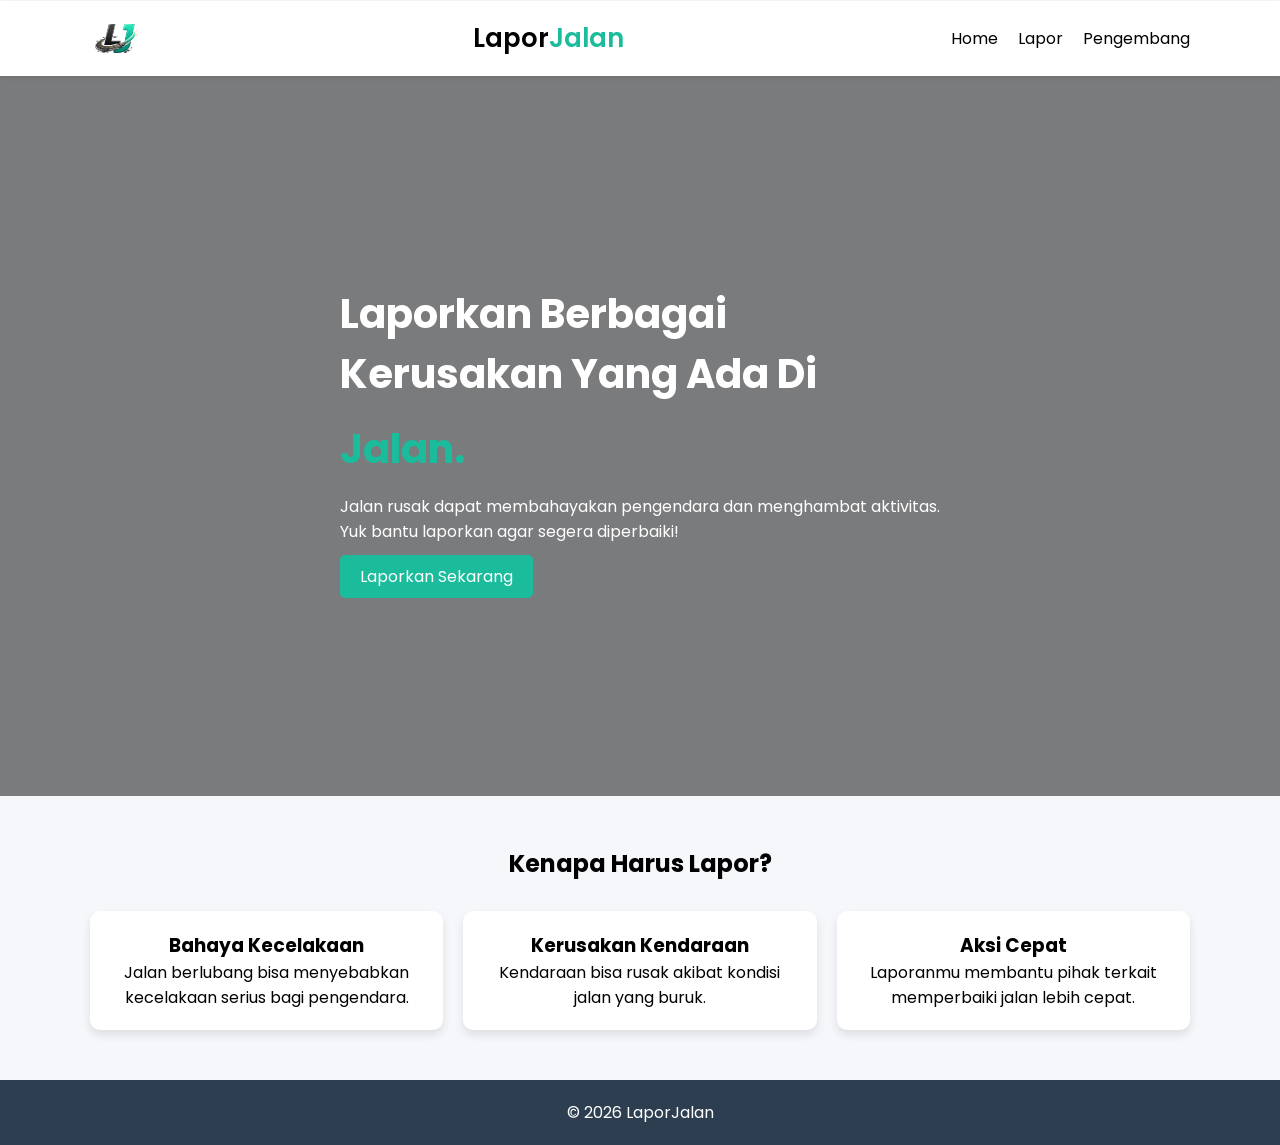
<file: index.html>
<!DOCTYPE html>
<html lang="id">
<head>
    <meta charset="UTF-8">
    <meta name="viewport" content="width=device-width, initial-scale=1.0">
    <title>LaporJalan</title>
    <link rel="icon" type="image/png" href="asset\logo.png">
    <link rel="stylesheet" href="css/style.css">
    <link href="https://fonts.googleapis.com/css2?family=Poppins:wght@300;400;600&display=swap" rel="stylesheet">
    <script src="js/script.js" defer></script>
</head>

<body>
    <nav>
        <div class="container navbar-content">
            <img src="asset/logo.png" alt="Logo">
            <a href="#" class="logo">Lapor<span>Jalan</span></a>
            <ul class="menu">
                <li><a href="#">Home</a></li>
                <li><a href="lapor.html">Lapor</a></li>
                <li><a href="tim.html">Pengembang</a></li>
            </ul>
        </div>
    </nav>

    <!-- isi -->
    <section class="isi">
        <div class="container isi-content">
            <h1>Laporkan Berbagai Kerusakan Yang Ada Di <h1 id="text" class="hallo"></h1></h1>
            <p> Jalan rusak dapat membahayakan pengendara dan menghambat aktivitas.
                Yuk bantu laporkan agar segera diperbaiki!
            </p>
            <a href="lapor.html" class="btn">Laporkan Sekarang</a>
        </div>
    </section>
    

    <!-- Info -->
    <section class="info">
        <div class="container">
            <h2>Kenapa Harus Lapor?</h2>
            <div class="cards">
            <div class="card">
                <h3>Bahaya Kecelakaan</h3>
                <p>Jalan berlubang bisa menyebabkan kecelakaan serius bagi pengendara.</p>
            </div>
                <div class="card">
                    <h3>Kerusakan Kendaraan</h3>
                    <p>Kendaraan bisa rusak akibat kondisi jalan yang buruk.</p>
                </div>
                <div class="card">
                    <h3>Aksi Cepat</h3>
                    <p>Laporanmu membantu pihak terkait memperbaiki jalan lebih cepat.</p>
                </div>
            </div>
        </div>
    </section>

    <!-- Footer -->
    <footer>
        <p>© 2026 LaporJalan</p>
    </footer>

</body>
</html>
</file>
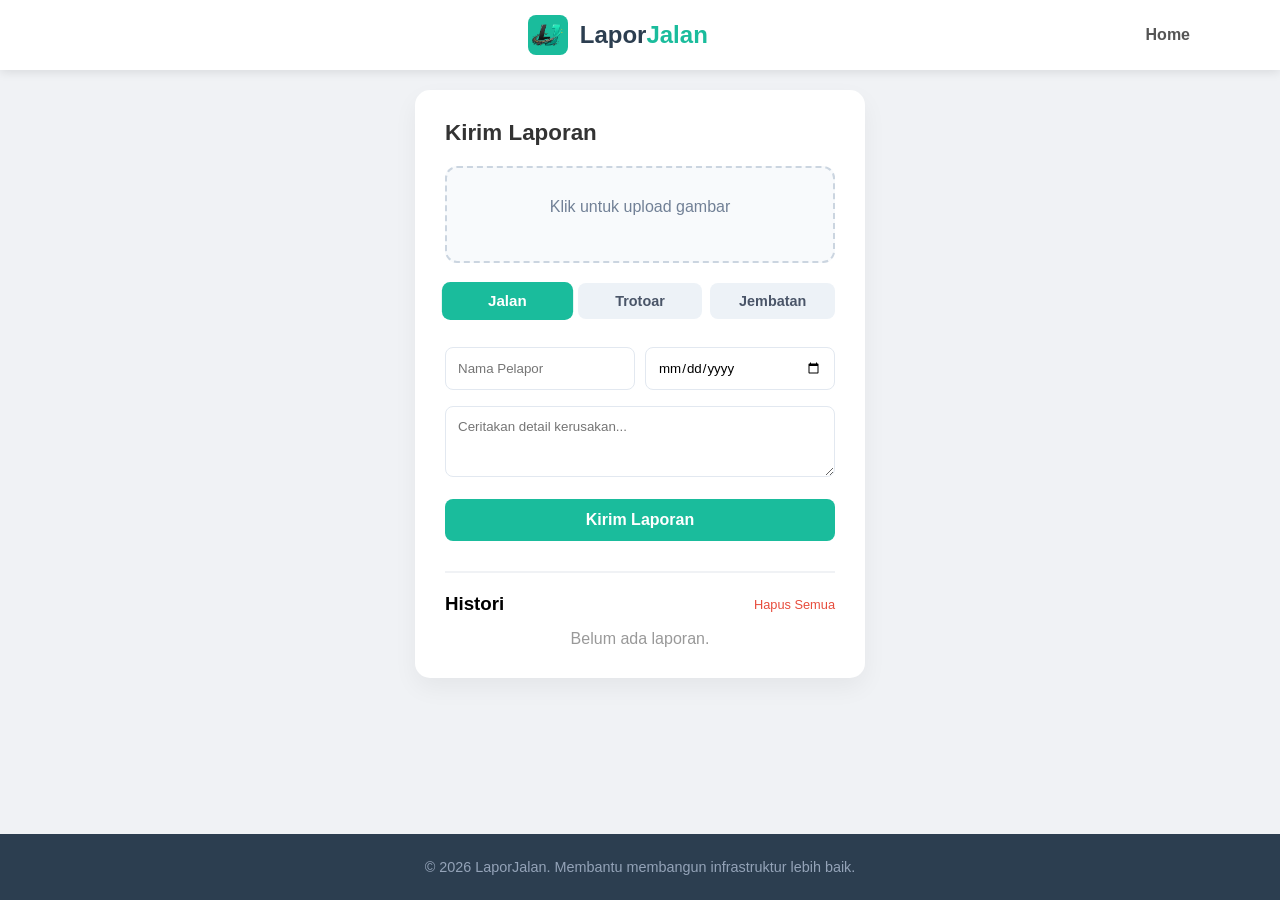
<file: lapor.html>
<!DOCTYPE html>
<html lang="id">
<head>
    <meta charset="UTF-8">
    <meta name="viewport" content="width=device-width, initial-scale=1.0">
    <title>LaporJalan - Kirim Laporan</title>
    <link rel="icon" href="asset/logo.png" type="image/png">

    <style>
        /* Reset & Base Styles */
        * {
            margin: 0;
            padding: 0;
            box-sizing: border-box;
            font-family: 'Segoe UI', Tahoma, Geneva, Verdana, sans-serif;
        }

        body {
            background: #f0f2f5;
            padding-top: 90px;
            display: flex;
            flex-direction: column;
            align-items: center;
            min-height: 100vh;
        }

        /* --- NAVBAR --- */
        nav {
            background: #ffffff;
            width: 100%;
            height: 70px;
            box-shadow: 0 2px 10px rgba(0,0,0,0.1);
            position: fixed;
            top: 0;
            z-index: 1000;
            display: flex;
            justify-content: center;
        }

        .nav-wrapper {
            width: 90%;
            max-width: 1100px;
            display: flex;
            justify-content: space-between;
            align-items: center;
        }

        .logo-section {
            display: flex;
            align-items: center;
            gap: 12px;
            text-decoration: none;
        }

        .logo-section img {
            width: 40px;
            height: 40px;
            border-radius: 8px;
            background: #1abc9c;
        }

        .logo {
            font-size: 1.5rem;
            font-weight: 700;
            color: #2c3e50;
        }

        .logo span { color: #1abc9c; }

        .menu {
            list-style: none;
            display: flex;
            gap: 25px;
        }

        .menu a {
            color: #555;
            text-decoration: none;
            font-weight: 600;
            transition: 0.3s;
        }

        .menu a:hover { color: #1abc9c; }

        /* --- KONTEN UTAMA --- */
        .main-content {
            width: 95%;
            max-width: 450px;
            background: white;
            padding: 30px;
            border-radius: 15px;
            box-shadow: 0 10px 25px rgba(0,0,0,0.05);
            margin-bottom: 50px;
        }

        h2 { margin-bottom: 20px; color: #333; font-size: 1.4rem; }

        /* UPLOAD BOX */
        .upload-box {
            border: 2px dashed #cbd5e0;
            padding: 30px;
            text-align: center;
            cursor: pointer;
            border-radius: 12px;
            transition: 0.3s;
            background: #f8fafc;
        }

        .upload-box:hover { border-color: #1abc9c; background: #f0fff4; }

        .preview-container {
            display: grid;
            grid-template-columns: repeat(auto-fill, minmax(80px, 1fr));
            gap: 10px;
            margin-top: 15px;
        }

        .preview-container img {
            width: 100%;
            height: 80px;
            object-fit: cover;
            border-radius: 8px;
            border: 2px solid #fff;
            box-shadow: 0 2px 5px rgba(0,0,0,0.1);
        }

        /* RADIO KATEGORI */
        .kategori {
            display: flex;
            gap: 8px;
            margin: 20px 0;
        }

        .kategori input { display: none; }

        .kategori label {
            flex: 1;
            text-align: center;
            padding: 10px 5px;
            background: #edf2f7;
            border-radius: 8px;
            cursor: pointer;
            font-size: 0.9rem;
            font-weight: 600;
            transition: 0.2s;
            color: #4a5568;
        }

        .kategori input:checked + label {
            background: #1abc9c;
            color: white;
            transform: scale(1.05);
        }

        /* INPUTS */
        .row { display: flex; gap: 10px; }

        input, textarea {
            width: 100%;
            padding: 12px;
            margin: 8px 0;
            border: 1px solid #e2e8f0;
            border-radius: 8px;
            outline: none;
            transition: 0.3s;
        }

        input:focus, textarea:focus { border-color: #1abc9c; box-shadow: 0 0 0 3px rgba(26, 188, 156, 0.1); }

        /* BUTTONS */
        .btn-primary {
            width: 100%;
            padding: 12px;
            background: #1abc9c;
            color: white;
            border: none;
            border-radius: 8px;
            cursor: pointer;
            font-weight: 700;
            font-size: 1rem;
            margin-top: 10px;
            transition: 0.3s;
        }

        .btn-primary:hover { background: #16a085; }

        /* CARD HISTORY */
        .history-section { margin-top: 30px; border-top: 2px solid #f0f2f5; padding-top: 20px; }

        .card {
            background: #fff;
            padding: 15px;
            margin-bottom: 15px;
            border-radius: 10px;
            border-left: 5px solid #1abc9c;
            box-shadow: 0 2px 8px rgba(0,0,0,0.05);
            position: relative;
        }

        .card b { color: #2d3748; }

        .history-img { display: flex; gap: 8px; flex-wrap: wrap; margin-top: 10px; }

        .history-img img {
            width: 60px;
            height: 60px;
            object-fit: cover;
            border-radius: 6px;
        }

        .hapus-btn {
            background: #feb2b2;
            color: #c53030;
            border: none;
            padding: 5px 12px;
            border-radius: 5px;
            font-size: 0.8rem;
            cursor: pointer;
            margin-top: 10px;
            font-weight: 600;
        }

        .hapus-btn:hover { background: #fc8181; }

        footer {
            background: #2c3e50;
            color: #94a3b8;
            text-align: center;
            padding: 25px;
            width: 100%;
            font-size: 0.9rem;
            margin-top: auto;
        }
    </style>
</head>
<body>

    <nav>
        <div class="nav-wrapper">
            <a href="asset/logo.png" class="logo-section">
            <a href="" class="logo-section">
                <img src="asset/logo.png" alt="Logo">
                <div class="logo">Lapor<span>Jalan</span></div>
            </a>
            <ul class="menu">
                <li><a href="index.html">Home</a></li>
                
            </ul>
        </div>
    </nav>

    <div class="main-content">
        <h2>Kirim Laporan</h2>

        <div class="upload-box" id="uploadBox">
            <input type="file" id="fileInput" accept="image/*" multiple hidden>
            <p style="color: #718096;"> Klik untuk upload gambar</p>
            <div class="preview-container" id="preview"></div>
        </div>

        <div class="kategori">
            <input type="radio" id="jalan" name="kategori" value="Jalan" checked>
            <label for="jalan">Jalan</label>

            <input type="radio" id="trotoar" name="kategori" value="Trotoar">
            <label for="trotoar">Trotoar</label>

            <input type="radio" id="jembatan" name="kategori" value="Jembatan">
            <label for="jembatan">Jembatan</label>
        </div>

        <div class="row">
            <input type="text" id="nama" placeholder="Nama Pelapor">
            <input type="date" id="tanggal">
        </div>

        <textarea id="deskripsi" placeholder="Ceritakan detail kerusakan..." rows="3"></textarea>

        <button class="btn-primary" id="submitBtn">Kirim Laporan</button>
        <p id="msg" style="text-align:center; margin-top:10px; font-weight: bold;"></p>

        <div class="history-section">
            <div style="display: flex; justify-content: space-between; align-items: center; margin-bottom: 15px;">
                <h3>Histori</h3>
                <button onclick="hapusSemua()" style="background:none; border:none; color:#e74c3c; cursor:pointer; font-size:0.8rem;">Hapus Semua</button>
            </div>
            <div id="historyList"></div>
        </div>
    </div>

    <footer>
        &copy; 2026 LaporJalan. Membantu membangun infrastruktur lebih baik.
    </footer>

    <script>
        const fileInput = document.getElementById("fileInput");
        const preview = document.getElementById("preview");
        const uploadBox = document.getElementById("uploadBox");
        let imagesBase64 = [];

        // Triger klik pada input file
        uploadBox.onclick = (e) => {
            if (e.target !== fileInput) fileInput.click();
        };

        // Handle Preview Gambar
        fileInput.onchange = () => {
            preview.innerHTML = "";
            imagesBase64 = [];
            const files = Array.from(fileInput.files);

            files.forEach(file => {
                const reader = new FileReader();
                reader.onload = e => {
                    imagesBase64.push(e.target.result);
                    const img = document.createElement("img");
                    img.src = e.target.result;
                    preview.appendChild(img);
                };
                reader.readAsDataURL(file);
            });
        };

        // Ambil Nilai Kategori
        function getKategori() {
            return document.querySelector('input[name="kategori"]:checked').value;
        }

        // Tampilkan Data dari LocalStorage
        function loadHistory() {
            const data = JSON.parse(localStorage.getItem("laporan")) || [];
            const historyList = document.getElementById("historyList");
            historyList.innerHTML = data.length === 0 ? "<p style='color:#999; text-align:center;'>Belum ada laporan.</p>" : "";

            data.forEach((item, index) => {
                let imagesHTML = "";
                if (item.images && item.images.length > 0) {
                    item.images.forEach(img => {
                        imagesHTML += `<img src="${img}">`;
                    });
                }

                const div = document.createElement("div");
                div.classList.add("card");
                div.innerHTML = `
                    <div style="display:flex; justify-content:space-between;">
                        <b>${item.nama}</b>
                        <small style="color:#718096">${item.tanggal}</small>
                    </div>
                    <span style="background:#e6fffa; color:#2c7a7b; padding:2px 8px; border-radius:4px; font-size:0.75rem; font-weight:bold">${item.kategori}</span>
                    <p style="font-size:0.9rem; margin:8px 0; color:#4a5568;">${item.deskripsi}</p>
                    <div style="color:#d69e2e; font-size:0.8rem; font-weight:bold;">● ${item.status}</div>
                    <div class="history-img">${imagesHTML}</div>
                    <button class="hapus-btn" onclick="hapusData(${index})">Hapus Laporan</button>
                `;
                historyList.appendChild(div);
            });
        }

        // Simpan Laporan
        document.getElementById("submitBtn").onclick = function() {
            const nama = document.getElementById("nama").value;
            const tanggal = document.getElementById("tanggal").value;
            const deskripsi = document.getElementById("deskripsi").value;
            const msg = document.getElementById("msg");

            if (!nama || !tanggal || !deskripsi) {
                msg.innerText = " Mohon lengkapi semua data!";
                msg.style.color = "#e53e3e";
                return;
            }

            const laporanBaru = {
                nama,
                tanggal,
                kategori: getKategori(),
                deskripsi,
                status: "Menunggu Verifikasi",
                images: imagesBase64
            };

            let data = JSON.parse(localStorage.getItem("laporan")) || [];
            data.unshift(laporanBaru); // Tambah ke paling atas
            localStorage.setItem("laporan", JSON.stringify(data));

            // Reset Form
            msg.innerText = "Laporan berhasil dikirim!";
            msg.style.color = "#38a169";
            document.getElementById("nama").value = "";
            document.getElementById("tanggal").value = "";
            document.getElementById("deskripsi").value = "";
            preview.innerHTML = "";
            fileInput.value = "";
            imagesBase64 = [];

            loadHistory();

            // Hilangkan pesan sukses setelah 3 detik
            setTimeout(() => { msg.innerText = ""; }, 3000);
        };

        // Hapus Satu Data
        function hapusData(index) {
            if(confirm("Hapus laporan ini?")) {
                let data = JSON.parse(localStorage.getItem("laporan")) || [];
                data.splice(index, 1);
                localStorage.setItem("laporan", JSON.stringify(data));
                loadHistory();
            }
        }

        // Hapus Semua
        function hapusSemua() {
            if(confirm("Anda yakin ingin menghapus seluruh histori laporan?")) {
                localStorage.removeItem("laporan");
                loadHistory();
            }
        }

        // Jalankan saat halaman dibuka
        window.onload = loadHistory;
    </script>
</body>
</html>
</file>
<file: css/style.css>
* {
  margin: 0;
  padding: 0;
  box-sizing: border-box;
  list-style: none;
  text-decoration: none;
  scroll-behavior: smooth;
  scroll-padding-top: 2rem;
  font-family: "Poppins", sans-serif;
}

body {
   background: #f5f7fa;
   }
 .container {
     width: 90%;
     max-width: 1100px;
     margin: auto;
        }

  /* Navbar */
      nav {
     background: #ffffff;
     padding: 10px;
     box-shadow: 0 2px 5px rgba(0,0,0,0.1);
     margin-top: 1px;
    
    }


 .navbar-content {
  display: flex;
  justify-content: space-between;
  align-items: center;
   }

  img {
  width: 55px;
  border-radius: 50%;
  justify-content: left;
  }

   nav a {
  color: rgb(0, 0, 0);
    }

 .logo {
  font-size: 1.61rem;
  font-weight: 600;
  color: rgb(0, 0, 0);

  }

  .logo span {
    font-size: 1.61rem;
    font-weight: 600;
    color: #1abc9c;
    
  }
    .menu {
    list-style: none;
    display: flex;
    gap: 20px;
  }

  .menu a {
    color: rgb(0, 0, 0);
    text-decoration: none;
  }
  .menu a:hover {
   color: #1abc9c;
        }
/* isi */
  .isi {
  height: 80vh;
  background: linear-gradient(rgba(0,0,0,0.5), rgba(0,0,0,0.5)),
              url('https://i.pinimg.com/1200x/b8/55/58/b85558babe5add613ac5f33cb3b05770.jpg') no-repeat;
   background-size: cover;
  background-position: center;
   display: flex;
   align-items: center;
   color: white;
  }

  .isi-content {
     max-width: 600px;
  }

.isi h1 {
 font-size: 40px;
 margin-bottom: 15px;
   }

  .isi p {
    margin-bottom: 20px;
  }

  .btn {
  background: #1abc9c;
  padding: 10px 20px;
  color: white;
  text-decoration: none;
  border-radius: 5px;
  }

  .btn:hover {
    background: #16a085;
  }

/* Info Section */
.info {
  padding: 50px 0;
  text-align: center;
  }

  .cards {
  display: grid;
  grid-template-columns: repeat(auto-fit, minmax(250px, 1fr));
  gap: 20px;
  margin-top: 30px;
   }

.card {
  background: white;
  padding: 20px;
  border-radius: 10px;
  box-shadow: 0 5px 10px rgba(0,0,0,0.1);
  }
footer {
  background: #2c3e50;
  color: white;
  text-align: center;
  padding: 20px;
  }
  .hallo {
    color:#1abc9c;
   transition: opacity 0.8s ease-in-out; 
  }
</file>
